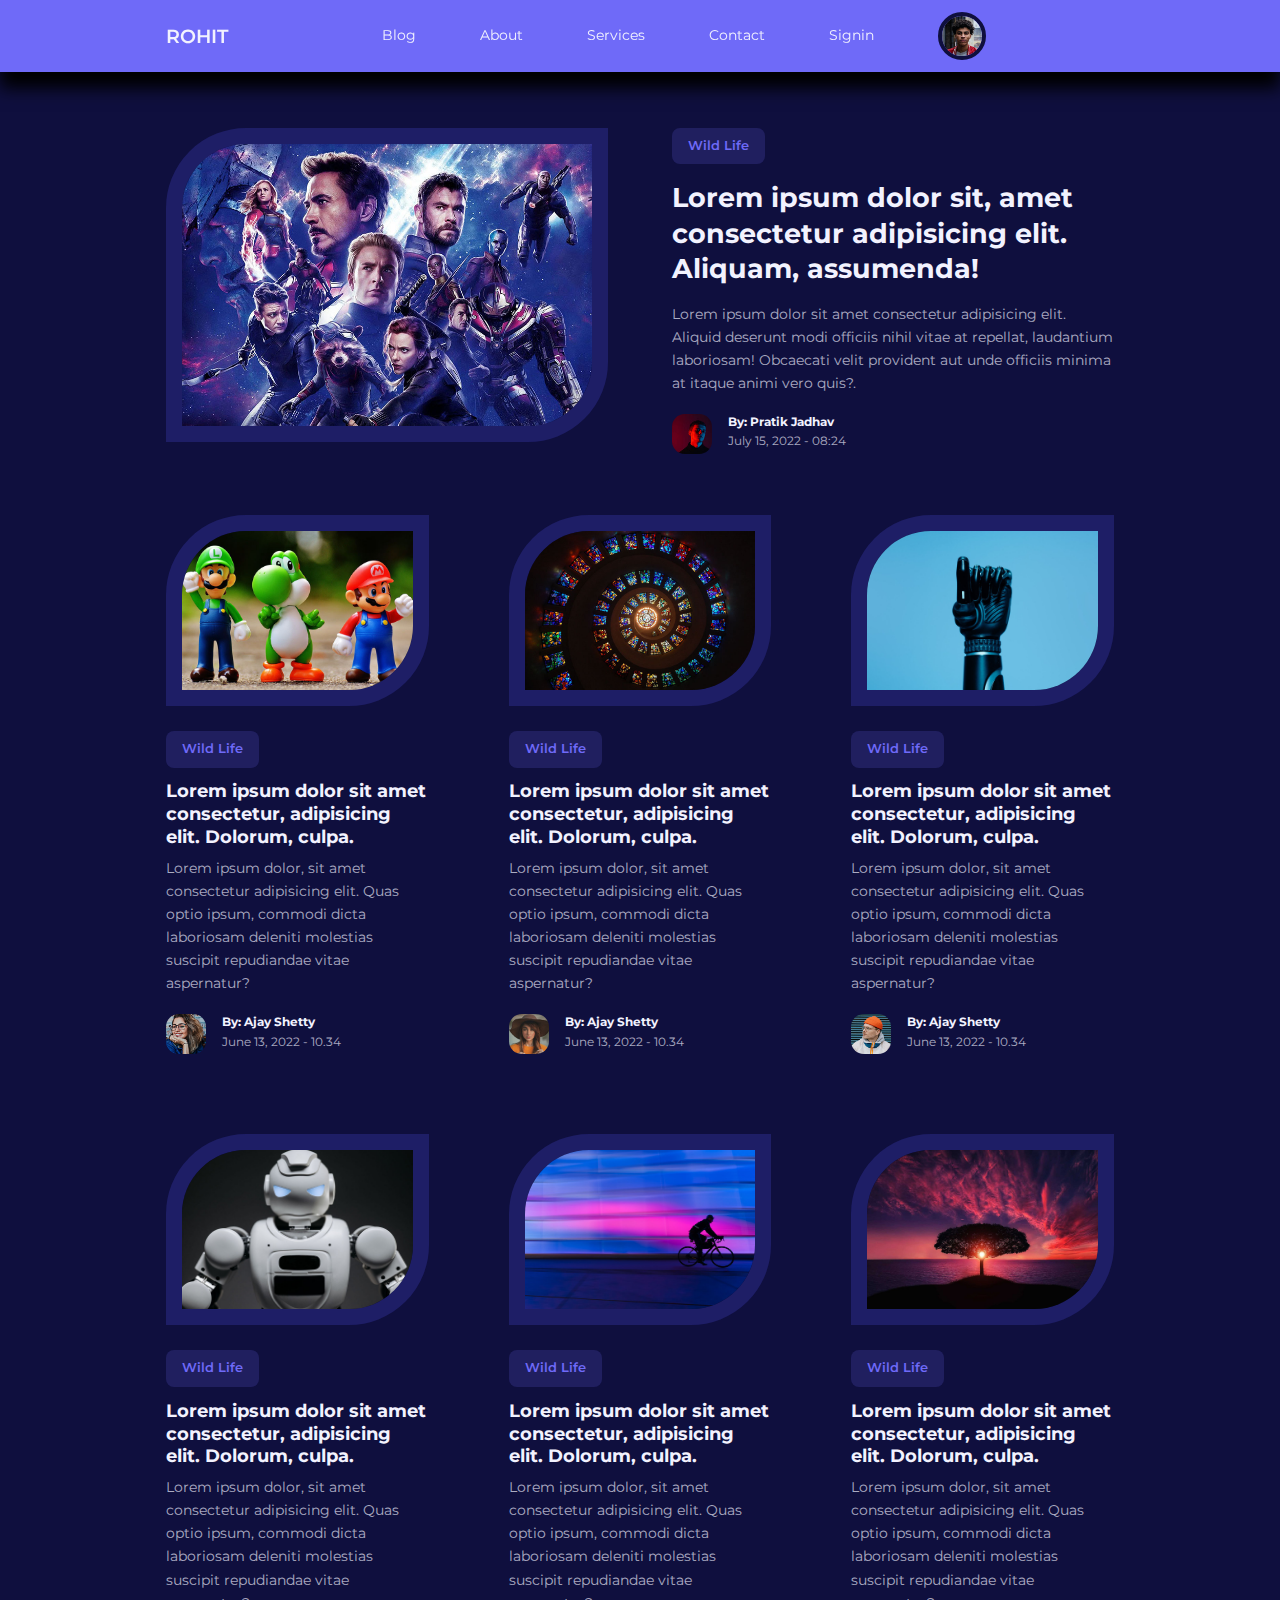
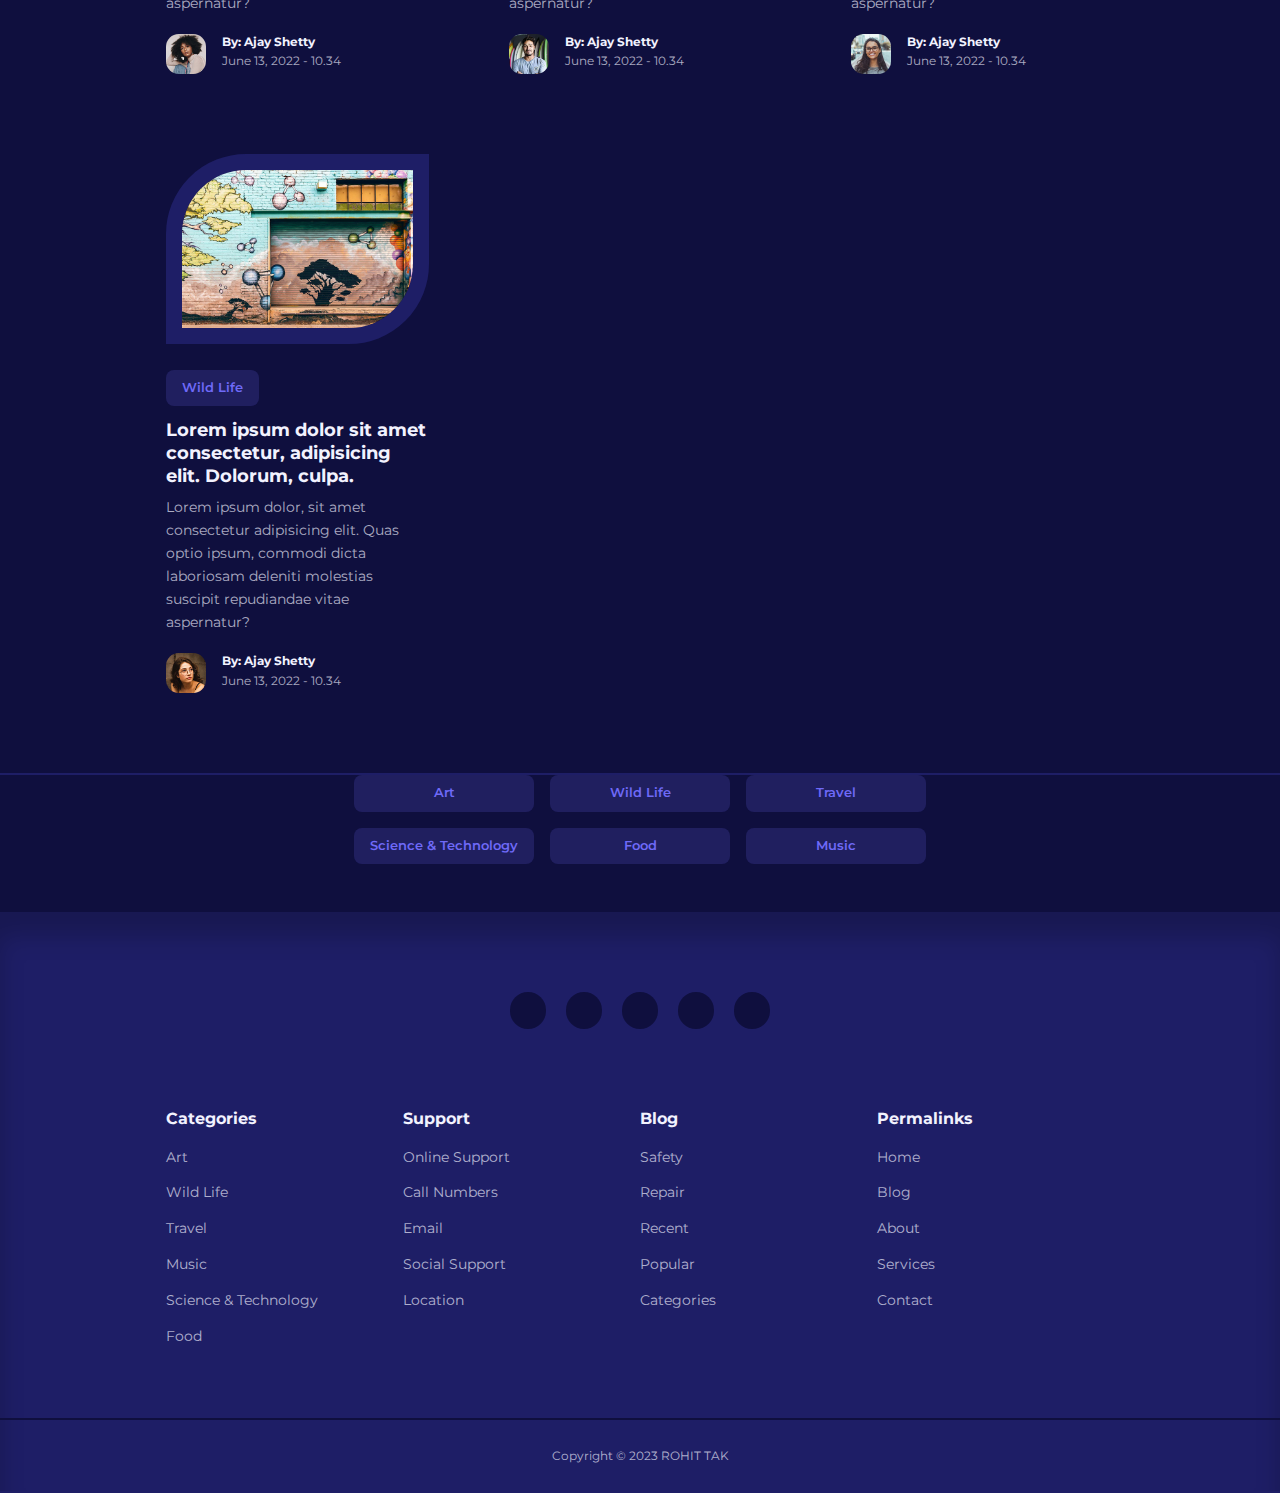
<file: index.html>
<!DOCTYPE html>
<html lang="en">
<head>
    <meta charset="UTF-8">
    <meta http-equiv="X-UA-Compatible" content="IE=edge">
    <meta name="viewport" content="width=device-width, initial-scale=1.0">
    <title>WD Project</title>
    <!-- CUSTOM STYLESHEET -->
    <link rel="stylesheet" href="./style.css">
    <!-- ICONSCOUNT CDN -->
    <link rel="stylesheet" href="https://unicons.iconscout.com/release/v4.0.0/css/line.css">
    <!-- GOOGLE FONT (MONTSERRAT) -->
    <link href="https://fonts.googleapis.com/css2?family=Montserrat:wght@300;400;500;600;700&display=swap" rel="stylesheet">
</head>
<body>
    <nav>
        <div class="container nav__container">
            <a href="index.html" class="nav__logo">ROHIT</a>
            <ul= class="nav__items">
                <li><a href="blog.html">Blog</a></li>
                <li><a href="about.html">About</a></li>
                <li><a href="services.html">Services</a></li>
                <li><a href="contact.html">Contact</a></li>
                <li><a href="signin.html">Signin</a></li>
                <li class="nav__profile">
                    <div class="avatar">
                       <img src="./images/avatar3.jpg">
                    </div>  
                    <ul>
                        <li><a href="dashboard.html">Dashboard</a></li>
                        <li><a href="logout.html">Logout</a></li>
                    </ul>
                </li>    
           </ul>
            <button id="open__nav-btn"><i class="uil uil-bars"></i></button>
            <button id="close__nav-btn"><i class="uil uil-multiply"></i></button>
        </div>
    </nav>

    
    <!--=========================================== END OF NAV ========================================-->


    <section class="featured">
        <div class="container featured__container">
            <div class="post__thumbnail">
                <img src="./images/blog10.jpg">
            </div>
            <div class="post__info">
                <a href="" class="category__button">Wild Life</a>
                <h2 class="post__title"><a href="post.html">Lorem ipsum dolor sit, amet consectetur adipisicing elit. Aliquam, assumenda!</a></h2>
                <p class="post__boddy">Lorem ipsum dolor sit amet consectetur adipisicing elit. Aliquid deserunt modi officiis nihil vitae at repellat, laudantium laboriosam! Obcaecati velit provident aut unde officiis minima at itaque animi vero quis?.</p>
                <div class="post__author">
                    <div class="post__author-avatar">
                        <img src="./images/avatar2.jpg">
                    </div>
                    <div class="post__author-info">
                        <h5>By: Pratik Jadhav</h5>
                        <small>July 15, 2022 - 08:24</small>
                    </div>
                </div>
            </div>
        </div>
    </section>  
    
    
    <!--======================== END OF FEATURE ==========================-->



     <section class="posts">
        <div class="container posts__container">
            <article class="post">
                <div class="post__thumbnail">
                    <img src="./images/blog102.jpg">
                </div>
                <div class="post__info">
                    <a href="" class="category__button">Wild Life</a>
                    <h3 class="post__title">
                        <a href="post.html">Lorem ipsum dolor sit amet consectetur, adipisicing elit. Dolorum, culpa.</a>
                    </h3>    
                    <p class="post__body">
                        Lorem ipsum dolor, sit amet consectetur adipisicing elit. Quas optio ipsum, commodi dicta laboriosam deleniti molestias suscipit repudiandae vitae aspernatur?
                    </p>
                    <div class="post__author">
                        <div class="post__author-avatar">
                            <img src="/images/avatar5.jpg">
                        </div>
                        <div class="post__author-info">
                            <h5>By: Ajay Shetty</h5>
                            <small>June 13, 2022 - 10.34</small>
                        </div>
                    </div>
                </div>
            </article>

            <article class="post">
                <div class="post__thumbnail">
                    <img src="./images/blog14.jpg">
                </div>
                <div class="post__info">
                    <a href="" class="category__button">Wild Life</a>
                    <h3 class="post__title">
                        <a href="post.html">Lorem ipsum dolor sit amet consectetur, adipisicing elit. Dolorum, culpa.</a>
                    </h3>    
                    <p class="post__body">
                        Lorem ipsum dolor, sit amet consectetur adipisicing elit. Quas optio ipsum, commodi dicta laboriosam deleniti molestias suscipit repudiandae vitae aspernatur?
                    </p>
                    <div class="post__author">
                        <div class="post__author-avatar">
                            <img src="/images/avatar10.jpg">
                        </div>
                        <div class="post__author-info">
                            <h5>By: Ajay Shetty</h5>
                            <small>June 13, 2022 - 10.34</small>
                        </div>
                    </div>
                </div>
            </article>

            <article class="post">
                <div class="post__thumbnail">
                    <img src="./images/blog2.jpg">
                </div>
                <div class="post__info">
                    <a href="" class="category__button">Wild Life</a>
                    <h3 class="post__title">
                        <a href="post.html">Lorem ipsum dolor sit amet consectetur, adipisicing elit. Dolorum, culpa.</a>
                    </h3>    
                    <p class="post__body">
                        Lorem ipsum dolor, sit amet consectetur adipisicing elit. Quas optio ipsum, commodi dicta laboriosam deleniti molestias suscipit repudiandae vitae aspernatur?
                    </p>
                    <div class="post__author">
                        <div class="post__author-avatar">
                            <img src="/images/avatar15.jpg">
                        </div>
                        <div class="post__author-info">
                            <h5>By: Ajay Shetty</h5>
                            <small>June 13, 2022 - 10.34</small>
                        </div>
                    </div>
                </div>
            </article>

            <article class="post">
                <div class="post__thumbnail">
                    <img src="./images/blog15.jpg">
                </div>
                <div class="post__info">
                    <a href="" class="category__button">Wild Life</a>
                    <h3 class="post__title">
                        <a href="post.html">Lorem ipsum dolor sit amet consectetur, adipisicing elit. Dolorum, culpa.</a>
                    </h3>    
                    <p class="post__body">
                        Lorem ipsum dolor, sit amet consectetur adipisicing elit. Quas optio ipsum, commodi dicta laboriosam deleniti molestias suscipit repudiandae vitae aspernatur?
                    </p>
                    <div class="post__author">
                        <div class="post__author-avatar">
                            <img src="/images/avatar1.jpg">
                        </div>
                        <div class="post__author-info">
                            <h5>By: Ajay Shetty</h5>
                            <small>June 13, 2022 - 10.34</small>
                        </div>
                    </div>
                </div>
            </article>

            <article class="post">
                <div class="post__thumbnail">
                    <img src="./images/blog35.jpg">
                </div>
                <div class="post__info">
                    <a href="" class="category__button">Wild Life</a>
                    <h3 class="post__title">
                        <a href="post.html">Lorem ipsum dolor sit amet consectetur, adipisicing elit. Dolorum, culpa.</a>
                    </h3>    
                    <p class="post__body">
                        Lorem ipsum dolor, sit amet consectetur adipisicing elit. Quas optio ipsum, commodi dicta laboriosam deleniti molestias suscipit repudiandae vitae aspernatur?
                    </p>
                    <div class="post__author">
                        <div class="post__author-avatar">
                            <img src="/images/avatar8.jpg">
                        </div>
                        <div class="post__author-info">
                            <h5>By: Ajay Shetty</h5>
                            <small>June 13, 2022 - 10.34</small>
                        </div>
                    </div>
                </div>
            </article>

            <article class="post">
                <div class="post__thumbnail">
                    <img src="./images/blog45.jpg">
                </div>
                <div class="post__info">
                    <a href="" class="category__button">Wild Life</a>
                    <h3 class="post__title">
                        <a href="post.html">Lorem ipsum dolor sit amet consectetur, adipisicing elit. Dolorum, culpa.</a>
                    </h3>    
                    <p class="post__body">
                        Lorem ipsum dolor, sit amet consectetur adipisicing elit. Quas optio ipsum, commodi dicta laboriosam deleniti molestias suscipit repudiandae vitae aspernatur?
                    </p>
                    <div class="post__author">
                        <div class="post__author-avatar">
                            <img src="/images/avatar9.jpg">
                        </div>
                        <div class="post__author-info">
                            <h5>By: Ajay Shetty</h5>
                            <small>June 13, 2022 - 10.34</small>
                        </div>
                    </div>
                </div>
            </article>

            <article class="post">
                <div class="post__thumbnail">
                    <img src="./images/blog54.jpg">
                </div>
                <div class="post__info">
                    <a href="" class="category__button">Wild Life</a>
                    <h3 class="post__title">
                        <a href="post.html">Lorem ipsum dolor sit amet consectetur, adipisicing elit. Dolorum, culpa.</a>
                    </h3>    
                    <p class="post__body">
                        Lorem ipsum dolor, sit amet consectetur adipisicing elit. Quas optio ipsum, commodi dicta laboriosam deleniti molestias suscipit repudiandae vitae aspernatur?
                    </p>
                    <div class="post__author">
                        <div class="post__author-avatar">
                            <img src="/images/avatar12.jpg">
                        </div>
                        <div class="post__author-info">
                            <h5>By: Ajay Shetty</h5>
                            <small>June 13, 2022 - 10.34</small>
                        </div>
                    </div>
                </div>
            </article>

        </div>
    </section>        
    <!--======================== END OF POSTS ==========================-->

    
    <section class="category__buttons">
        <div class="container category__buttons-container">
            <a href="" class="category__button">Art</a>
            <a href="" class="category__button">Wild Life</a>
            <a href="" class="category__button">Travel</a>
            <a href="" class="category__button">Science & Technology</a>
            <a href="" class="category__button">Food</a>
            <a href="" class="category__button">Music</a>
        </div>
    <section>        
    <!--======================== END OF CATEGORY BUTTONS ==========================-->

    <footer>
        <div class="footer__socials">
            <a href="https://youtube.com" target="_blank"><i class="uil uil-youtube"></i></a>
            <a href="https://facebook.com" target="_blank"><i class="uil uil-facebook-f"></i></a>
            <a href="https://instagram.com" target="_blank"><i class="uil uil-instagram-alt"></i></a>
            <a href="https://linkedin.com" target="_blank"><i class="uil uil-linkedin"></i></a>
            <a href="https://twitter.com" target="_blank"><i class="uil uil-twitter"></i></a>
        </div>

<!--------------------------------------------------------------->

        <div class="container footer__container">
            <article>
                <h4>Categories</h4>
                <ul>
                    <li><a href="http://"></a>Art</li>
                    <li><a href="http://"></a>Wild Life</li>
                    <li><a href="http://"></a>Travel</li>
                    <li><a href="http://"></a>Music</li>
                    <li><a href="http://"></a>Science & Technology</li>
                    <li><a href="http://"></a>Food</li>
                </ul>
            </article>

            <article> 
                <h4>Support</h4>
                <ul>
                    <li><a href="http://"></a>Online Support</li>
                    <li><a href="http://"></a>Call Numbers</li>
                    <li><a href="http://"></a>Email</li>
                    <li><a href="http://"></a>Social Support</li>
                    <li><a href="http://"></a>Location</li>
                </ul>
            </article>

            <article>
                <h4>Blog</h4>
                <ul>
                    <li><a href="http://"></a>Safety</li>
                    <li><a href="http://"></a>Repair</li>
                    <li><a href="http://"></a>Recent</li>
                    <li><a href="http://"></a>Popular</li>
                    <li><a href="http://"></a>Categories</li>
                </ul>
            </article>

            <article>
                <h4>Permalinks</h4>
                <ul>
                    <li><a href="http://"></a>Home</li>
                    <li><a href="http://"></a>Blog</li>
                    <li><a href="http://"></a>About</li>
                    <li><a href="http://"></a>Services</li>
                    <li><a href="http://"></a>Contact</li>
                </ul>
            </article>
     </div>

<!--------------------------------------------------------------->

        <div class="footer__copyright">
            <small>Copyright &copy; 2023 ROHIT TAK</small>
        </div> 
    </footer>

    <script src="./main.js"></script>
</body>
</html>
</file>
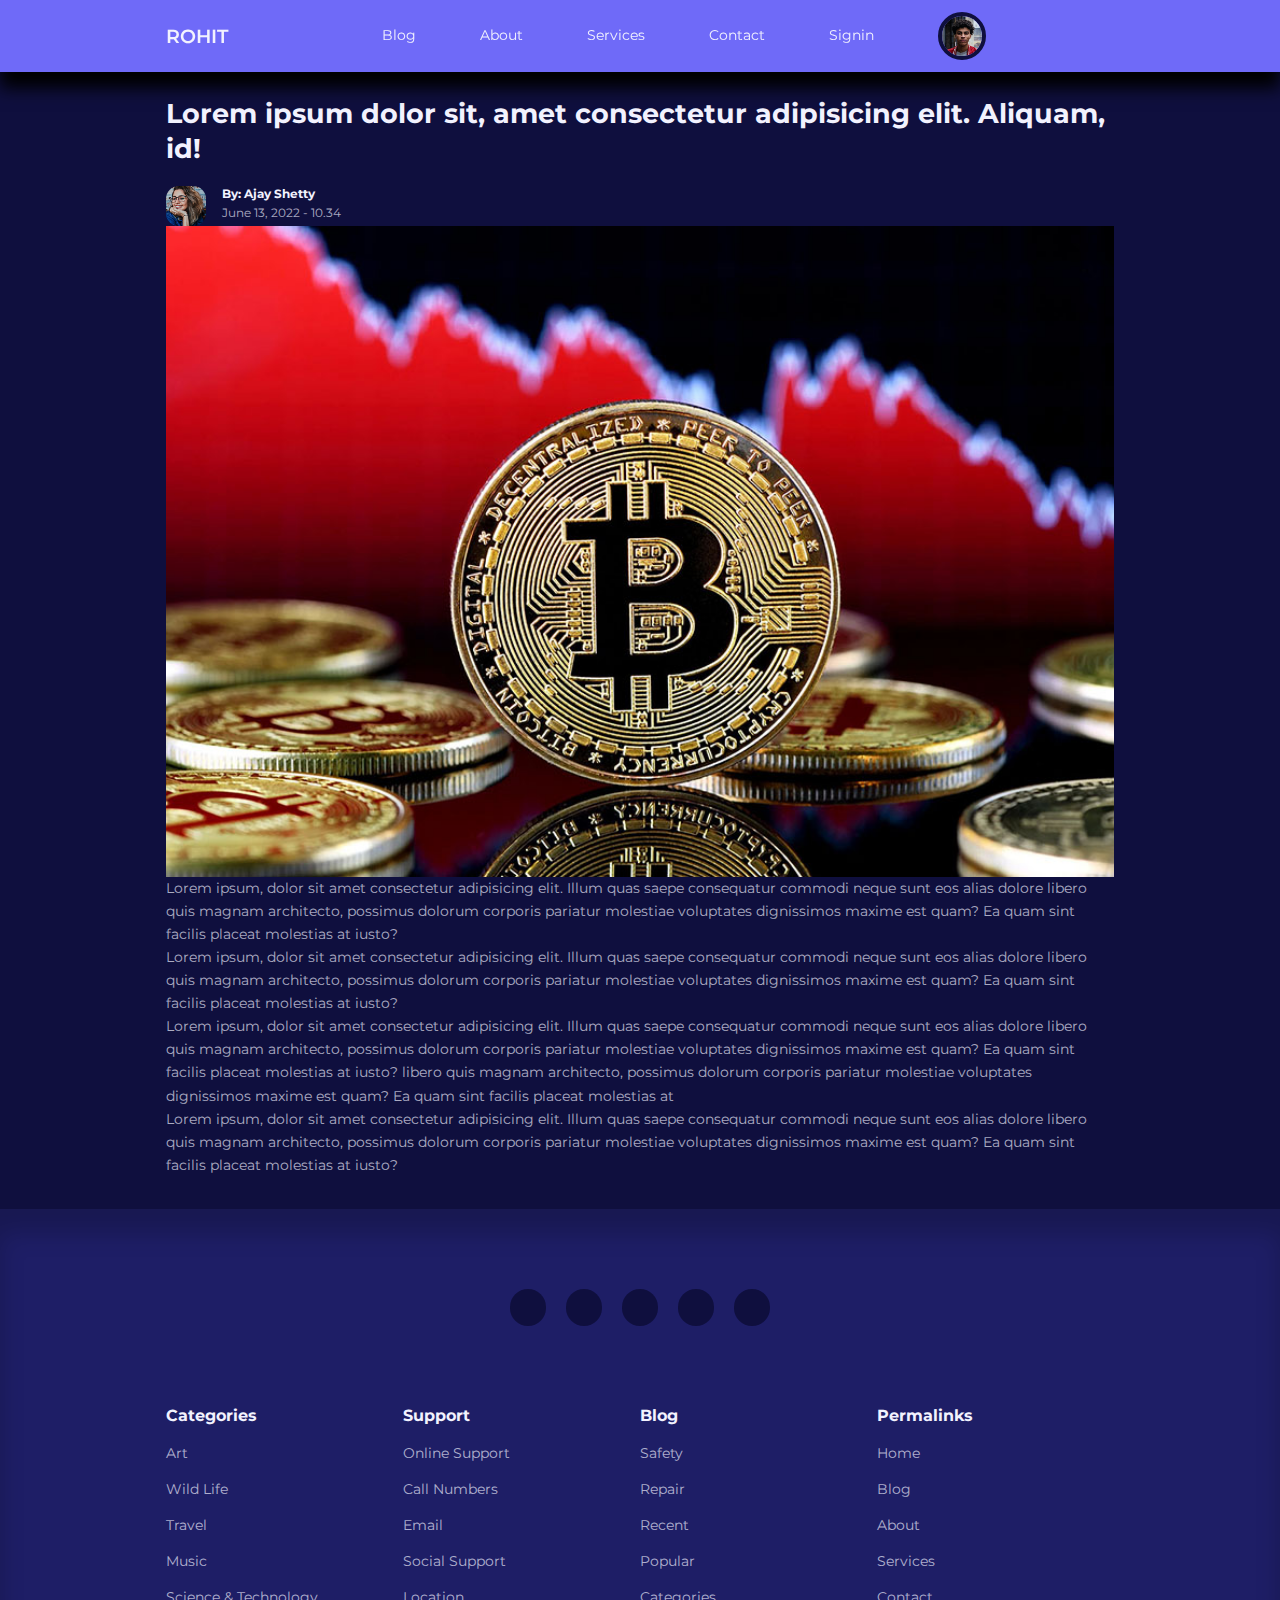
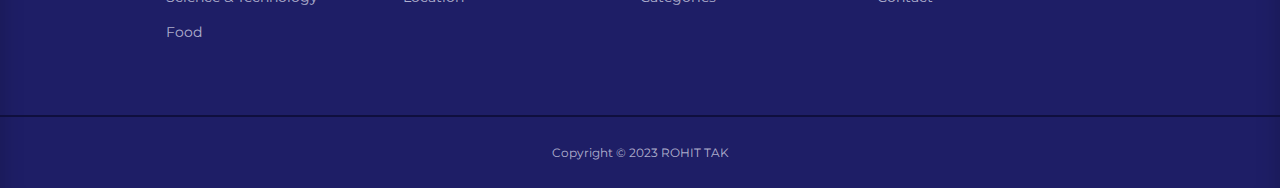
<file: post.html>
<!DOCTYPE html>
<html lang="en">
<head>
    <meta charset="UTF-8">
    <meta http-equiv="X-UA-Compatible" content="IE=edge">
    <meta name="viewport" content="width=device-width, initial-scale=1.0">
    <title>WD Project</title>
    <!-- CUSTOM STYLESHEET -->
    <link rel="stylesheet" href="./style.css">
    <!-- ICONSCOUNT CDN -->
    <link rel="stylesheet" href="https://unicons.iconscout.com/release/v4.0.0/css/line.css">
    <!-- GOOGLE FONT (MONTSERRAT) -->
    <link href="https://fonts.googleapis.com/css2?family=Montserrat:wght@300;400;500;600;700&display=swap" rel="stylesheet">
</head>
<body>
    <nav>
        <div class="container nav__container">
            <a href="index.html" class="nav__logo">ROHIT</a>
            <ul= class="nav__items">
                <li><a href="blog.html">Blog</a></li>
                <li><a href="about.html">About</a></li>
                <li><a href="services.html">Services</a></li>
                <li><a href="contact.html">Contact</a></li>
                <li><a href="signin.html">Signin</a></li>
                <li class="nav__profile">
                    <div class="avatar">
                       <img src="./images/avatar3.jpg">
                    </div>  
                    <ul>
                        <li><a href="dashboard.html">Dashboard</a></li>
                        <li><a href="logout.html">Logout</a></li>
                    </ul>
                </li>    
           </ul>
           <button id="open__nav-btn"><i class="uil uil-bars"></i></button>
           <button id="close__nav-btn"><i class="uil uil-multiply"></i></button>
        </div>
    </nav>
    <!--====================================== END OF NAV ===================================-->

    <section class="singlepost">
        <div class="container singlepost__container">
            <h2>Lorem ipsum dolor sit, amet consectetur adipisicing elit. Aliquam, id!</h2>
            <div class="post__author">
                <div class="post__author-avatar">
                    <img src="/images/avatar5.jpg">
                </div>
                <div class="post__author-info">
                    <h5>By: Ajay Shetty</h5>
                    <small>June 13, 2022 - 10.34</small>
                </div>
            </div>
            <div class="singlepost__thumbnail">
                <img src="./images/blog24.jpg">
            </div>
            <p>
                Lorem ipsum, dolor sit amet consectetur adipisicing elit. Illum quas saepe consequatur commodi neque sunt eos alias dolore libero quis magnam architecto, possimus dolorum corporis pariatur molestiae voluptates dignissimos maxime est quam? Ea quam sint facilis placeat molestias at iusto?
            </p>
            <p>
                Lorem ipsum, dolor sit amet consectetur adipisicing elit. Illum quas saepe consequatur commodi neque sunt eos alias dolore libero quis magnam architecto, possimus dolorum corporis pariatur molestiae voluptates dignissimos maxime est quam? Ea quam sint facilis placeat molestias at iusto?
            </p>
            <p>
                Lorem ipsum, dolor sit amet consectetur adipisicing elit. Illum quas saepe consequatur commodi neque sunt eos alias dolore libero quis magnam architecto, possimus dolorum corporis pariatur molestiae voluptates dignissimos maxime est quam? Ea quam sint facilis placeat molestias at iusto? libero quis magnam architecto, possimus dolorum corporis pariatur molestiae voluptates dignissimos maxime est quam? Ea quam sint facilis placeat molestias at 
            </p>
            <p>
                Lorem ipsum, dolor sit amet consectetur adipisicing elit. Illum quas saepe consequatur commodi neque sunt eos alias dolore libero quis magnam architecto, possimus dolorum corporis pariatur molestiae voluptates dignissimos maxime est quam? Ea quam sint facilis placeat molestias at iusto?
            </p>
        </div>
    </section>
     <!--====================================== END OF SINGLE POST ===================================-->

    <footer>
        <div class="footer__socials">
            <a href="https://youtube.com" target="_blank"><i class="uil uil-youtube"></i></a>
            <a href="https://facebook.com" target="_blank"><i class="uil uil-facebook-f"></i></a>
            <a href="https://instagram.com" target="_blank"><i class="uil uil-instagram-alt"></i></a>
            <a href="https://linkedin.com" target="_blank"><i class="uil uil-linkedin"></i></a>
            <a href="https://twitter.com" target="_blank"><i class="uil uil-twitter"></i></a>
        </div>
    
        <div class="container footer__container">
            <article>
                <h4>Categories</h4>
                <ul>
                    <li><a href="http://"></a>Art</li>
                    <li><a href="http://"></a>Wild Life</li>
                    <li><a href="http://"></a>Travel</li>
                    <li><a href="http://"></a>Music</li>
                    <li><a href="http://"></a>Science & Technology</li>
                    <li><a href="http://"></a>Food</li>
                </ul>
            </article>

            <article> 
                <h4>Support</h4>
                <ul>
                    <li><a href="http://"></a>Online Support</li>
                    <li><a href="http://"></a>Call Numbers</li>
                    <li><a href="http://"></a>Email</li>
                    <li><a href="http://"></a>Social Support</li>
                    <li><a href="http://"></a>Location</li>
                </ul>
            </article>

            <article>
                <h4>Blog</h4>
                <ul>
                    <li><a href="http://"></a>Safety</li>
                    <li><a href="http://"></a>Repair</li>
                    <li><a href="http://"></a>Recent</li>
                    <li><a href="http://"></a>Popular</li>
                    <li><a href="http://"></a>Categories</li>
                </ul>
            </article>

            <article>
                <h4>Permalinks</h4>
                <ul>
                    <li><a href="http://"></a>Home</li>
                    <li><a href="http://"></a>Blog</li>
                    <li><a href="http://"></a>About</li>
                    <li><a href="http://"></a>Services</li>
                    <li><a href="http://"></a>Contact</li>
                </ul>
            </article>
     </div>

        <div class="footer__copyright">
            <small>Copyright &copy; 2023 ROHIT TAK</small>
        </div>
        
    </footer>

    <script src="./main.js"></script>
</body>
</html>
</file>
<file: style.css>
:root{
    --color-primary: #6f6af8;
    --color-primary-light: hsl(242, 91%, 69%, 18%);
    --color-primary-variant: #5854c7;
    --color-red: #da0f3f;
    --color-red-light: hsl(346, 87%, 46%, 15%);
    --color-green: #00c476;
    --color-green-light: hsl(156, 100%, 38%, 15%);
    --color-gray-900: #1e1e66;
    --color-gray-700: #2d2b7c;
    --color-gray-300: rgba(242, 242, 254, 0.3);
    --color-gray-200: rgba(242, 242, 254, 0.7);
    --color-white: #f2f2fe;
    --color-bg: #0f0f3e;

    --transition: all 300ms ease;

    --container-width-lg: 74%;
    --container-width-md: 88%;
    --form-width: 40%;

    --card-border-radius-1: 0.3rem;
    --card-border-radius-2: 0.5rem;
    --card-border-radius-3: 0.8rem;
    --card-border-radius-4: 2rem;
    --card-border-radius-5: 5rem;
}

/* =========================================================================================================GENERAL                                                                                                  =========================================================================================================*/

* {
    margin: 0;
    padding: 0;
    outline: 0;
    border: 0;
    appearance: 0;
    list-style: none;
    text-decoration: none; 
}

body {
    font-family: 'Montserrat', sans-serif;
    line-height: 1.6;
    color: var(--color-gray-200);
    overflow-x: hidden;
    background: var(--color-bg);
    font-size: 0.9rem;
}

.container {
    width: var(--container-width-lg);
    max-width: 1800px;
    margin-inline: auto;
}

section {
    margin-top: 3rem;
    width: 100vw;
}

h1, h2, h3, h4, h5 {
    color: var(--color-white);
    line-height: 1.3;
}

h1 {
    font-size: 3rem;
    margin: 1rem 0;
}

h2 {
    font-size: 1.7rem;
    margin: 1rem 0;
}

h3 {
    font-size: 1.1rem;
    margin: 0.8rem 0 0.5rem;
}

h4 {
    font-size: 1rem;
}

a {
    color: var(--color-white);
    transition: var(--transition); 
}
img {
    display: block;
    width: 100%;
    object-fit: cover;
}


/* =========================================================================================================NAV                                                                      =========================================================================================================*/
nav {
background: var(--color-primary);
width: 100vw;
height: 4.5rem;
position: fixed;
top: 0;
z-index: 10;
box-shadow: 0 1rem 1rem rgba(0, 0, 0.2);
}

.nav-btn {
    display: none;
}

.nav__container {
    height: 100%;
    display: flex;
    align-items: center;
    justify-content: space-between;
}

.avatar {
    width: 2.5rem;
    height: 2.5rem;
    border-radius: 50%;
    overflow: hidden;
    border: 0.3rem solid var(--color-bg);
}

.nav__logo {
    font-weight: 600;
    font-size: 1.2rem;
}

.nav__items {
    display: flex;
    align-items: center;
    gap: 4rem;
}

.nav__profile {
    position: relative;
    cursor: pointer;
}

.nav__profile ul {
    position: absolute;
    top: 125%;
    right: 0;
    display: flex;
    flex-direction: column;
    box-shadow: 0 3rem 3rem rgba(0, 0, 0, 0.4);
    visibility: hidden;
    opacity: 0;
    transition: var(--transition);
}

/* SHOW NAV UL WHEN NAV PROFILE IS HOVERED */
.nav__profile:hover > ul {
    visibility: visible;
    opacity: 1;
}

.nav__profile ul li a {
    padding: 1rem;
    background: var(--color-gray-900);
    display: block;
    width: 100%;
}

.nav__profile ul li:last-child a {
    background: var(--color-red);
    color: var(--color-bg);
}

/* =========================================================================================================CATEGORY BUTTON                                                                =========================================================================================================*/

.category__button {
    background: var(--color-primary-light);
    color: var(--color-primary);
    display: inline-block;
    padding: 0.5rem 1rem;
    border-radius: var(--card-border-radius-2);
    font-weight: 600;
    font-size: 0.8rem;
    text-align: center;
}

.category__button:hover {
    color: var(--color-white);
}

/* =========================================================================================================GENERAL NAME                                                                =========================================================================================================*/

.post__thumbnail {
    border-radius: var(--card-border-radius-5) 0;
    border: 1rem solid var(--color-gray-900);
    overflow: hidden;
    margin-bottom: 1.6rem;
}

.post:hover .post__thumbnail img {
    filter: saturate(0);
    transition: filter 500ms ease;
}

.post__author {
    display: flex;
    gap: 1rem;
    margin-top: 1.2rem;
}

.post__author-avatar {
    width: 2.5rem;
    height: 2.5rem;
    border-radius: var(--card-border-radius-3);
    overflow: hidden;
}
    
/* =====================================================FEATURED                                                                ==============================================================================================================*/

.featured {
    margin-top: 8rem;
}

.featured__container {
    display: grid;
    grid-template-columns: 1fr 1fr;
    gap: 4rem;
}

.featured .post__thumbnail {
    height: fit-content;
}

/* =================================================================POSTS                                                                =========================================================================================================*/

.posts__container {
    display: grid;
    grid-template-columns: repeat(3, 1fr);
    gap: 5rem;
    margin-bottom: 5rem;
}

/* =====================================================CATEGORY BUTTONS                                                         =============================================================================================================*/

.category__buttons {
    /* padding: 4rem 0; */
    border-top: 2px solid var(--color-gray-900);
    border-bottom: 2px solid var(--color-gray-900);
}

.category__buttons-container {
    width: fit-content;
    display: grid;
    grid-template-columns: repeat(3, 1fr);
    gap: 1rem;
}

/* ========================================================FOOTER                                                  ============================================================================================================*/

footer {
    background: var(--color-gray-900);
    padding: 5rem 0 0;
    box-shadow: inset 0 1.5rem 1.5rem rgba(0, 0, 0, 0.2);
}

.footer__socials {
    margin-inline: auto;
    width: fit-content;
    margin-bottom: 5rem;
    display: flex;
    justify-content: space-between;
    align-items: center;
    gap: 1.2rem;
}

.footer__socials a {
    background: var(--color-bg);
    border-radius: 50%;
    width: 2.3rem;
    height: 2.3rem;
    display: flex;
    align-items: center;
    justify-content: center;
}

.footer__socials a:hover {
    background: var(--color-white);
    color: var(--color-bg);
}

.footer__container {
    display: grid;
    grid-template-columns: repeat(4, 1fr)
}

footer h4 {
    margin-bottom: 0.6rem;
    color: var(--color-white);
}

footer ul li {
    padding: 0.4rem 0;
}

footer ul a {
    opacity: 0.75;
}

footer ul a:hover {
    letter-spacing: 0.2rem;
    opacity: 1;
}

.footer__copyright {
    text-align: center;
    padding: 1.5rem 0;
    border-top: 2px solid var(--color-bg);
    margin-top: 4rem;
}

/* =======================================MEDIA SEARCH                                                       =========================================================================================================*/

.search__bar {
    margin-top: 7rem;   
}

.search__bar-container {
    position: relative;
    width: 30rem;
    background: var(--color-gray-900);
    display: flex;
    align-items: center;
    justify-content: space-between;
    overflow: hidden;
    padding: 0.6rem 1rem;
    border-radius: var(--card-border-radius-2); color: var(--color-gray-300);
}

.search__bar-container > div {
    width: 100px;
    display: flex;
    align-items: center;
}

.search__bar input {
    background: transparent;
    margin-left: 0.7rem;
    padding: 0.5rem 0;
    width: 100px;
}

.search__bar input::placeholder {
    color: var(--color-gray-300);
}

/* =============================================BUTTON                                                              =========================================================================================================*/

.btn {
    display: inline-block;
    width: fit-content;
    padding: 0.6rem 1.2rem;
    background-color: var(--color-primary);
    border-radius: var(--card-border-radius-2);
    cursor: pointer;
    transition: var(--transition);
    color: var(--color-white);
}

/* ==================================SINGLE POST                                                              =========================================================================================================*/
.singlepost {
    margin: 6rem 0 2rem;
}

.singlepost__conatiner {
    width: var(--form-width);
    background: var(--color-gray-900);
    padding: 1rem 2rem 3rem;
}

.singlepost__thumbanail {
    margin-top: 1.5rem 0 1rem;
}

.singlepost__conatiner {
    margin: 1rem;
    line-height: 1.7;
}

/* ===========================MEDIA QUERIES (MEDIUM DEVICES)                                                                =========================================================================================================*/

@media screen and (max-width: 1024px) {

    /*==================GENERAL==================== */

    .container {
        width: var(--container-width-md);
    }

    h2{
        font-size: 1.6rem;
    }

    h3{
        font-size: 1.2rem;
    }

    h5{
        font-size: 0.8rem;
    }

    /*==================NAV========================= */
    nav button {
        display: inline-block;
        font-size: 1.5;
        background: transparent;
        color: var(--color-white);
        cursor: pointer;
    }

    nav button#close__nav-btn {
        display: none;
    }

    .nav__container {
        position: relative;
    }

    .nav__items {
        position: absolute;
        flex-direction: column;
        top: 100%;
        right: 0;
        width: 12rem;
        align-items: flex-start;
        justify-content: center;
        gap: 0;
        display: none;
    }

    .nav__items li {
        width: 100%;
        height: 4.5rem;
        display: flex;
        align-items: center;
        box-shadow: -2rem 3rem 7rem rgba(0, 0, 0, 0.7);
        border-top: 1px solid var(--color-bg);
        animation: animateDropdown 400ms 0s ease forwards;
        opacity: 0;
    }

    /* nav dropdown animaton */
    @keyframes animateDropdown {
        0% {
            transform: rotateX(90deg);
        }
        100% {
            transition: rotateX(0deg);
            opacity: 1;
        }
    }

    .nav__items li a {
        border-radius: 0;
        width: 100%;
        height: 100%;
        background: var(--color-gray-900);
        padding: 0 2rem;
        display: flex;
        align-items: center;
    }

    .nav__profile {
        background: var(--color-gray-900);
    }

    .nav__profile ul {
        top: 100%;
        width: 100%;
    }

    .nav__profile .avatar {
        margin-left: 2rem;
        border: 0;
    }

    .featured__container {
        gap: 3rem;
    }

    .posts__container {
        grid-template-columns: 1fr 1fr;
        gap: 3rem;
    }

    .footer__container {
        grid-template-columns: 1fr 1fr;
        gap: 3rem;
    } 
    
    
    /* ============== BLOG ===================== */
    .search__bar-container {
        width: 60%;
    }
}


/* ==========================MEDIA QUERIES (SMALL DEVICES)                                                                =========================================================================================================*/

@media screen and (max-width: 600px) {
    section {
        margin-top: 2rem;
    }
    
    h1 {
        font-size: 2rem;
    }

    .featured {
        margin-top: 6rem;
    }

    .featured__container {
        grid-template-columns: 1fr;
    }

    .posts__container {
        grid-template-columns: 1fr;
    }

    .category__buttons-container {
        grid-template-columns: 1fr 1fr;
    }

    .footer__container {
        grid-template-columns: 1fr;
        text-align: center;
        gap: 2rem;
    }

     /* ============== BLOG ===================== */
     .search__bar-container {
        width: var(--container-width-md);
    }
}
</file>
